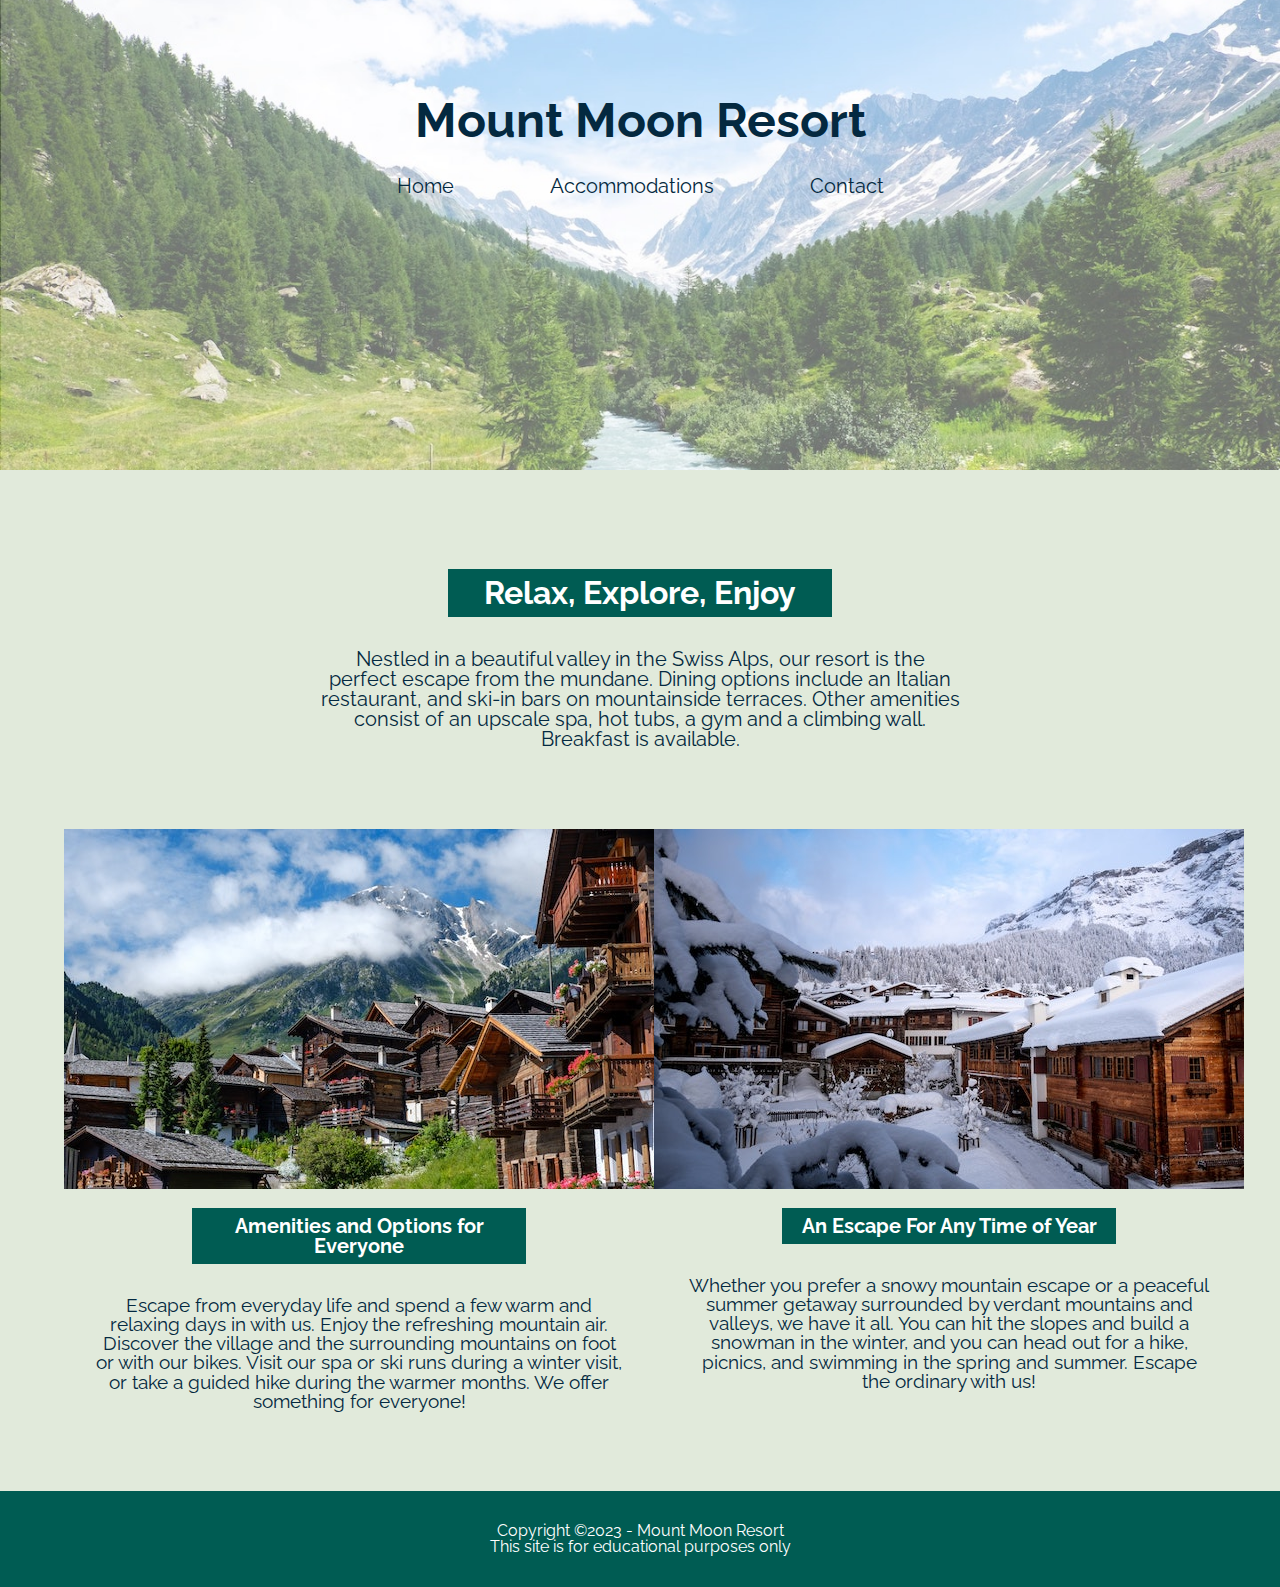
<file: index.html>
<!DOCTYPE html>
<html lang="en">
<head>
    <meta charset="UTF-8">
    <meta http-equiv="X-UA-Compatible" content="IE=edge">
    <meta name="viewport" content="width=device-width, initial-scale=1.0">
    <meta name="author" content="Jonathan Alicea">
    <title>Mount Moon Resort | Home</title>

    <link rel="shortcut icon" href="images/favicon.ico" type="image/x-icon">
    <link rel="icon" href="images/favicon.ico" type="image/x-icon">

    <link rel="stylesheet" href="styles.css">
    
    <link rel="preconnect" href="https://fonts.googleapis.com">
    <link rel="preconnect" href="https://fonts.gstatic.com" crossorigin>
    <link href="https://fonts.googleapis.com/css2?family=Raleway:ital,wght@1,800&display=swap" rel="stylesheet">
</head>
<body>
    <header>
        <a href="index.html"><h1>Mount Moon Resort</h1></a>
        <nav>
            <ul>
                <li><a href="#">Home</a></li>
                <li><a href="#">Accommodations</a></li>

                <li><a href="contact.html">Contact</a></li>
            </ul>
        </nav>
        <img src="images/swiss-valley.jpg" alt="Picture of a forest in the mountainous swiss valley during the day.">
    </header>
    <main>
        <section id="intro">
            <h2>Relax, Explore, Enjoy</h2>
            <p>Nestled in a beautiful valley in the Swiss Alps, our resort is the perfect escape from the mundane. Dining options include an Italian restaurant, and ski-in bars on mountainside terraces. Other amenities consist of an upscale spa, hot tubs, a gym and a climbing wall. Breakfast is available.</p>
        </section>

        <div id="content">
            <section>
                <img src="images/swiss-chalet.jpg" alt="A picture of the Mount Moon Resort Village under the gaze of a large mountain.">
                <h3>Amenities and Options for Everyone</h3>
                <p>Escape from everyday life and spend a few warm and relaxing days in with us. Enjoy the refreshing mountain air. Discover the village and the surrounding mountains on foot or with our bikes. Visit our spa or ski runs during a winter visit, or take a guided hike during the warmer months. We offer something for everyone!</p>
            </section>
            
            <section>
                <img src="images/snowy-chalet.jpg" alt="A Picture of the Mount Moon Resort Village blanketed in fresh snow.">
                <h3>An Escape For Any Time of Year</h3>
                <p>Whether you prefer a snowy mountain escape or a peaceful summer getaway surrounded by verdant mountains and valleys, we have it all. You can hit the slopes and build a snowman in the winter, and you can head out for a hike, picnics, and swimming in the spring and summer. Escape the ordinary with us!</p>
            </section>
        </div>
    </main>
    <footer>
        <p>Copyright &copy;2023 - Mount Moon Resort</p>
        <p>This site is for educational purposes only</p>
    </footer>   
</body>
</html>
</file>
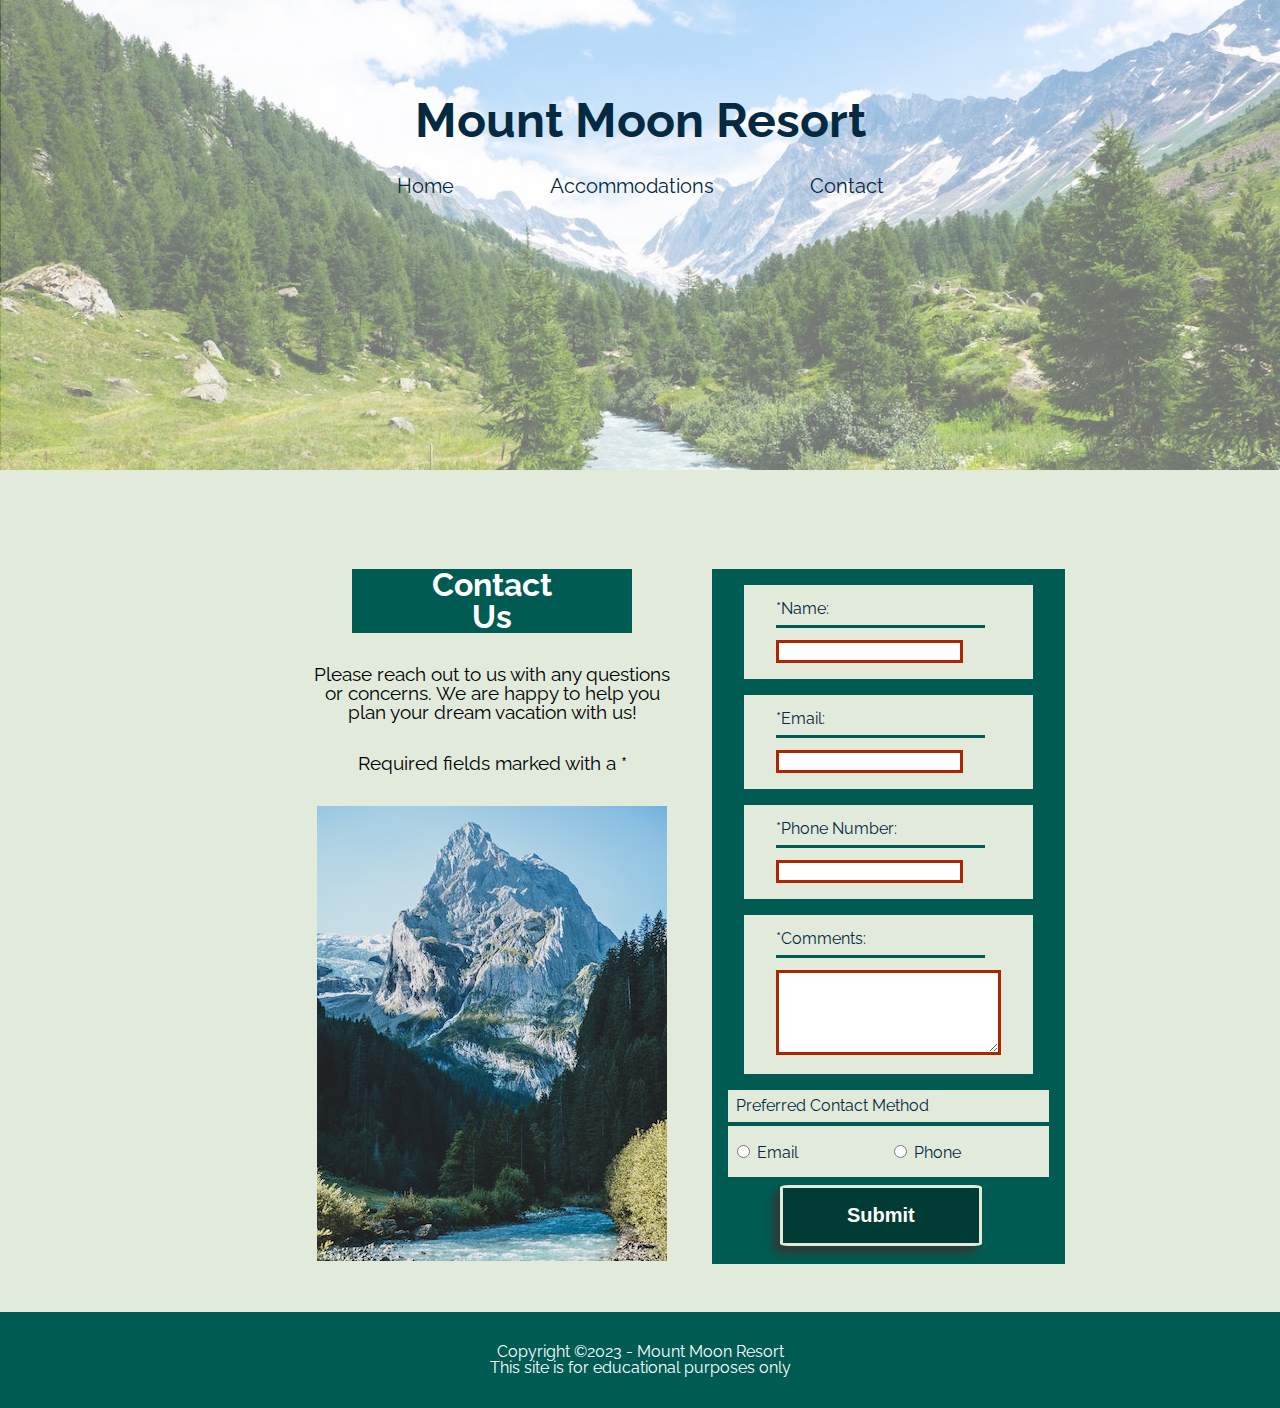
<file: contact.html>
<!DOCTYPE html>
<html lang="en">
<head>
    <meta charset="UTF-8">
    <meta http-equiv="X-UA-Compatible" content="IE=edge">
    <meta name="viewport" content="width=device-width, initial-scale=1.0">
    <meta name="author" content="Jonathan Alicea">
    <title>Mount Moon Resort | Contact</title>

    <link rel="shortcut icon" href="images/favicon.ico" type="image/x-icon">
    <link rel="icon" href="images/favicon.ico" type="image/x-icon">

    <link rel="stylesheet" href="styles.css">

    <link rel="preconnect" href="https://fonts.googleapis.com">
    <link rel="preconnect" href="https://fonts.gstatic.com" crossorigin>
    <link href="https://fonts.googleapis.com/css2?family=Raleway:ital,wght@1,800&display=swap" rel="stylesheet">
</head>
<body>
    <header>
        <a href="index.html"><h1>Mount Moon Resort</h1></a>
        <nav>
            <ul>
                <li><a href="index.html">Home</a></li>
                <li><a href="#">Accommodations</a></li>
                <li><a href="#">Contact</a></li>
            </ul>
        </nav>
        <img src="images/swiss-valley.jpg" alt="Picture of a forest in the mountainous swiss valley during the day.">
    </header>
    <main>
        <div id="contact">
            <section id="message">
                <h2>Contact Us</h2>
                <p>Please reach out to us with any questions or concerns. We are happy to help you plan your dream vacation with us!</p>
                <p>Required fields marked with a *</p>
                <img src="images/swiss-peak.jpg" alt="A picture of one of the many great mountains that surrounds our resort surrounded by a thick forest.">
            </section>
            <form method="post" action= "https://wp.zybooks.com/form-viewer.php">
                <p>
                    <label for="name">*Name:</label>
                    <input type="text" id="name" name="name" required>
                </p>

                <p>
                    <label for="email">*Email:</label>
                    <input type="email" id="email" name="email" required>
                </p>

                <p>
                    <label for="phone">*Phone Number:</label>
                    <input type="tel" id="phone" name="phone" required>
                </p>

                <p>
                    <label for="comments">*Comments:</label>
                    <textarea name="textarea" id="comments" cols="25" rows="5" required></textarea>
                </p>

                <h3>Preferred Contact Method</h3>
                <div id="preferred">
                    <div>
                        <input type="radio" name="preferred" value="e-mail" id="mail">
                        <label for="mail">Email</label>
                    </div>
                    <div>
                        <input type="radio" name="preferred" value="phone_num" id="num">
                        <label for="num">Phone</label>
                    </div>
                </div>

                <input type="submit" id="submit">
            </form>
        </div>
    </main>
    <footer>
        <p>Copyright &copy;2023 - Mount Moon Resort</p>
        <p>This site is for educational purposes only</p>
    </footer>   
</body>
</html>
</file>
<file: styles.css>
/* OBFUSCATED BY CSSOBFUSCATOR.COM at 2023/04/24 05:51:27 */
html,body{margin-left:0;}body,html{margin-bottom:0;}html,body{margin-right:0;}body,html{margin-top:0;}html,body{padding-left:0;}body,html{padding-bottom:0;}input[type="submit"],#intro p{font-size:1.25rem;}div,body,span,html{padding-right:0;}div,html,span,body{padding-top:0;}html{border-left-width:0;}html{border-bottom-width:0;}html{border-right-width:0;}html{border-top-width:0;}html{border-left-style:none;}html{border-bottom-style:none;}html{border-right-style:none;}html{border-top-style:none;}html{border-left-color:currentColor;}html{border-bottom-color:currentColor;}html{border-right-color:currentColor;}html{border-top-color:currentColor;}html{border-image:none;}html{font-size:100%;}html{font:inherit;}body,html{vertical-align:baseline;}body{border-left-width:0;}body{border-bottom-width:0;}body{border-right-width:0;}body{border-top-width:0;}body{border-left-style:none;}body{border-bottom-style:none;}body{border-right-style:none;}body{border-top-style:none;}body{border-left-color:currentColor;}body{border-bottom-color:currentColor;}body{border-right-color:currentColor;}body{border-top-color:currentColor;}body{border-image:none;}body{font-size:100%;}body{font:inherit;}div,span{margin-left:0;}div,span{margin-bottom:0;}div,span{margin-right:0;}span,div{margin-top:0;}span,div{padding-left:0;}div,span{padding-bottom:0;}div{border-left-width:0;}input[type="submit"]{font-weight:bold;}div{border-bottom-width:0;}div{border-right-width:0;}blockquote:before{content:"";}div{border-top-width:0;}div{border-left-style:none;}div{border-bottom-style:none;}div{border-right-style:none;}div{border-top-style:none;}div{border-left-color:currentColor;}div{border-bottom-color:currentColor;}div{border-right-color:currentColor;}div{border-top-color:currentColor;}div{border-image:none;}div{font-size:100%;}div{font:inherit;}span,div{vertical-align:baseline;}blockquote:before{content:none;}span{border-left-width:0;}blockquote:after{content:"";}span{border-bottom-width:0;}span{border-right-width:0;}span{border-top-width:0;}span{border-left-style:none;}span{border-bottom-style:none;}blockquote:after{content:none;}#intro{padding-bottom:3rem;}span{border-right-style:none;}span{border-top-style:none;}span{border-left-color:currentColor;}span{border-bottom-color:currentColor;}span{border-right-color:currentColor;}#content{color:var(--dk-blue);}span{border-top-color:currentColor;}span{border-image:none;}span{font-size:100%;}span{font:inherit;}applet,object{margin-left:0;}applet,object{margin-bottom:0;}object,applet{margin-right:0;}applet,object{margin-top:0;}q:before{content:"";}object,applet{padding-left:0;}applet,object{padding-bottom:0;}object,applet{padding-right:0;}applet,object{padding-top:0;}applet{border-left-width:0;}applet{border-bottom-width:0;}applet{border-right-width:0;}applet{border-top-width:0;}applet{border-left-style:none;}applet{border-bottom-style:none;}applet{border-right-style:none;}applet{border-top-style:none;}applet{border-left-color:currentColor;}applet{border-bottom-color:currentColor;}applet{border-right-color:currentColor;}applet{border-top-color:currentColor;}q:before{content:none;}applet{border-image:none;}applet{font-size:100%;}applet{font:inherit;}object,applet{vertical-align:baseline;}#intro p{margin-left:20rem;}object{border-left-width:0;}object{border-bottom-width:0;}object{border-right-width:0;}object{border-top-width:0;}object{border-left-style:none;}object{border-bottom-style:none;}object{border-right-style:none;}object{border-top-style:none;}object{border-left-color:currentColor;}object{border-bottom-color:currentColor;}object{border-right-color:currentColor;}object{border-top-color:currentColor;}object{border-image:none;}object{font-size:100%;}#content{display:grid;}object{font:inherit;}h1,iframe{margin-left:0;}h1,iframe{margin-bottom:0;}iframe,h1{margin-right:0;}iframe,h1{margin-top:0;}input[type="submit"],header img{position:relative;}iframe,h1{padding-left:0;}#intro p{margin-bottom:2rem;}h1,iframe{padding-bottom:0;}q:after{content:"";}iframe,h1{padding-right:0;}iframe,h1{padding-top:0;}iframe{border-left-width:0;}iframe{border-bottom-width:0;}iframe{border-right-width:0;}input[type="submit"]{left:3.25rem;}iframe{border-top-width:0;}iframe{border-left-style:none;}iframe{border-bottom-style:none;}iframe{border-right-style:none;}iframe{border-top-style:none;}iframe{border-left-color:currentColor;}iframe{border-bottom-color:currentColor;}iframe{border-right-color:currentColor;}iframe{border-top-color:currentColor;}iframe{border-image:none;}iframe{font-size:100%;}iframe{font:inherit;}h1,iframe{vertical-align:baseline;}q:after{content:none;}h1{border-left-width:0;}h1{border-bottom-width:0;}h1{border-right-width:0;}h1{border-top-width:0;}input[type="submit"]{background-color:var(--dk-green);}h1{border-left-style:none;}#content{grid-template-columns:1fr 1fr;}h1{border-bottom-style:none;}h1{border-right-style:none;}h1{border-top-style:none;}h1{border-left-color:currentColor;}h1{border-bottom-color:currentColor;}h1{border-right-color:currentColor;}h1{border-top-color:currentColor;}h1{border-image:none;}h1{font-size:100%;}h1{font:inherit;}h2,h3{margin-left:0;}h4,#content,h3,h2{margin-bottom:0;}h3,h2{margin-right:0;}h3,h2{margin-top:0;}header img{top:-6rem;}h2,h3{padding-left:0;}h2,h3{padding-bottom:0;}h2,h3{padding-right:0;}h3,h2{padding-top:0;}h2{border-left-width:0;}h2{border-bottom-width:0;}h2{border-right-width:0;}h2{border-top-width:0;}h2{border-left-style:none;}h2{border-bottom-style:none;}h2{border-right-style:none;}h2{border-top-style:none;}h2{border-left-color:currentColor;}h2{border-bottom-color:currentColor;}h2{border-right-color:currentColor;}h2{border-top-color:currentColor;}#content{margin-left:4rem;}h2{border-image:none;}h2{font-size:100%;}h2{font:inherit;}h2,h3{vertical-align:baseline;}h3{border-left-width:0;}h3{border-bottom-width:0;}h3{border-right-width:0;}h3{border-top-width:0;}h3{border-left-style:none;}h3{border-bottom-style:none;}h3{border-right-style:none;}h3{border-top-style:none;}h3{border-left-color:currentColor;}header img{z-index:0;}h3{border-bottom-color:currentColor;}h3{border-right-color:currentColor;}:root{--dk-blue:#042940;}h3{border-top-color:currentColor;}input[type="submit"]{color:#fff;}input[type="submit"]{border-radius:4%;}#intro p{margin-right:20rem;}h3{border-image:none;}input[type="submit"]{border-left-width:.1875pc;}h3{font-size:100%;}h3{font:inherit;}h4,h5{margin-left:0;}h4,h5{margin-right:0;}h4,h5{margin-top:0;}h5,h4{padding-left:0;}h5,h4{padding-bottom:0;}h4,h5{padding-right:0;}h5,h4{padding-top:0;}h4{border-left-width:0;}h4{border-bottom-width:0;}h4{border-right-width:0;}h4{border-top-width:0;}h4{border-left-style:none;}h4{border-bottom-style:none;}h4{border-right-style:none;}h4{border-top-style:none;}h4{border-left-color:currentColor;}h4{border-bottom-color:currentColor;}h4{border-right-color:currentColor;}h4{border-top-color:currentColor;}h4{border-image:none;}h4{font-size:100%;}h4{font:inherit;}h4,h5{vertical-align:baseline;}h5,h6{margin-bottom:0;}input[type="submit"]{border-bottom-width:.1875pc;}h5{border-left-width:0;}h5{border-bottom-width:0;}h5{border-right-width:0;}h5{border-top-width:0;}h5{border-left-style:none;}input[type="submit"]{border-right-width:.1875pc;}h5{border-bottom-style:none;}h5{border-right-style:none;}h5{border-top-style:none;}h5{border-left-color:currentColor;}h5{border-bottom-color:currentColor;}h5{border-right-color:currentColor;}h5{border-top-color:currentColor;}h5{border-image:none;}h5{font-size:100%;}h5{font:inherit;}h6,p{margin-left:0;}p,h6{margin-right:0;}input[type="submit"]{border-top-width:.1875pc;}h6,p,#intro p,#content{margin-top:0;}h6,p{padding-left:0;}p,h6{padding-bottom:0;}p,h6{padding-right:0;}h6,p{padding-top:0;}h6{border-left-width:0;}h6{border-bottom-width:0;}h6{border-right-width:0;}h6{border-top-width:0;}h6{border-left-style:none;}h6{border-bottom-style:none;}h6{border-right-style:none;}h6{border-top-style:none;}#content{margin-right:4rem;}h6{border-left-color:currentColor;}h6{border-bottom-color:currentColor;}h6{border-right-color:currentColor;}h6{border-top-color:currentColor;}h6{border-image:none;}h6{font-size:100%;}h6{font:inherit;}p,h6{vertical-align:baseline;}blockquote,p{margin-bottom:0;}:root{--lt-blue:#185e89;}p{border-left-width:0;}p{border-bottom-width:0;}p{border-right-width:0;}p{border-top-width:0;}input[type="submit"]{border-left-style:solid;}p{border-left-style:none;}p{border-bottom-style:none;}p{border-right-style:none;}p{border-top-style:none;}p{border-left-color:currentColor;}p{border-bottom-color:currentColor;}p{border-right-color:currentColor;}p{border-top-color:currentColor;}p{border-image:none;}p{font-size:100%;}p{font:inherit;}pre,blockquote{margin-left:0;}pre,blockquote{margin-right:0;}pre,blockquote{margin-top:0;}blockquote,pre{padding-left:0;}blockquote,pre{padding-bottom:0;}blockquote,pre{padding-right:0;}blockquote,pre{padding-top:0;}blockquote{border-left-width:0;}header img{width:100%;}blockquote{border-bottom-width:0;}blockquote{border-right-width:0;}blockquote{border-top-width:0;}blockquote{border-left-style:none;}blockquote{border-bottom-style:none;}blockquote{border-right-style:none;}blockquote{border-top-style:none;}blockquote{border-left-color:currentColor;}blockquote{border-bottom-color:currentColor;}blockquote{border-right-color:currentColor;}blockquote{border-top-color:currentColor;}blockquote{border-image:none;}blockquote{font-size:100%;}blockquote{font:inherit;}blockquote,pre{vertical-align:baseline;}a,pre{margin-bottom:0;}pre{border-left-width:0;}pre{border-bottom-width:0;}pre{border-right-width:0;}pre{border-top-width:0;}pre{border-left-style:none;}pre{border-bottom-style:none;}pre{border-right-style:none;}header img{height:auto;}pre{border-top-style:none;}pre{border-left-color:currentColor;}pre{border-bottom-color:currentColor;}pre{border-right-color:currentColor;}pre{border-top-color:currentColor;}pre{border-image:none;}pre{font-size:100%;}pre{font:inherit;}a,abbr{margin-left:0;}a,abbr{margin-right:0;}:root{--dk-green:#013b35;}abbr,a{margin-top:0;}abbr,a{padding-left:0;}abbr,a{padding-bottom:0;}a,abbr{padding-right:0;}a,abbr{padding-top:0;}a{border-left-width:0;}a{border-bottom-width:0;}#contact{display:grid;}a{border-right-width:0;}a{border-top-width:0;}a{border-left-style:none;}a{border-bottom-style:none;}a{border-right-style:none;}a{border-top-style:none;}a{border-left-color:currentColor;}a{border-bottom-color:currentColor;}a{border-right-color:currentColor;}a{border-top-color:currentColor;}a{border-image:none;}a{font-size:100%;}a{font:inherit;}abbr,a{vertical-align:baseline;}abbr,acronym{margin-bottom:0;}input[type="submit"]{border-bottom-style:solid;}#contact{grid-template-columns:1fr 1fr;}abbr{border-left-width:0;}abbr{border-bottom-width:0;}abbr{border-right-width:0;}:root{--turquoise:#005c53;}abbr{border-top-width:0;}abbr{border-left-style:none;}abbr{border-bottom-style:none;}abbr{border-right-style:none;}abbr{border-top-style:none;}abbr{border-left-color:currentColor;}abbr{border-bottom-color:currentColor;}abbr{border-right-color:currentColor;}abbr{border-top-color:currentColor;}abbr{border-image:none;}abbr{font-size:100%;}abbr{font:inherit;}acronym,address{margin-left:0;}acronym,address{margin-right:0;}address,acronym{margin-top:0;}acronym,address{padding-left:0;}acronym,address{padding-bottom:0;}header a{text-decoration:none;}acronym,address{padding-right:0;}acronym,address{padding-top:0;}acronym{border-left-width:0;}acronym{border-bottom-width:0;}acronym{border-right-width:0;}acronym{border-top-width:0;}input[type="submit"]{border-right-style:solid;}acronym{border-left-style:none;}acronym{border-bottom-style:none;}#intro p{color:var(--dk-blue);}#message p{margin-left:25rem;}acronym{border-right-style:none;}input[type="submit"]{border-top-style:solid;}acronym{border-top-style:none;}acronym{border-left-color:currentColor;}acronym{border-bottom-color:currentColor;}acronym{border-right-color:currentColor;}nav ul{display:flex;}acronym{border-top-color:currentColor;}acronym{border-image:none;}acronym{font-size:100%;}acronym{font:inherit;}address,acronym{vertical-align:baseline;}address,big{margin-bottom:0;}address{border-left-width:0;}address{border-bottom-width:0;}address{border-right-width:0;}address{border-top-width:0;}nav ul{justify-content:center;}address{border-left-style:none;}address{border-bottom-style:none;}address{border-right-style:none;}address{border-top-style:none;}address{border-left-color:currentColor;}address{border-bottom-color:currentColor;}address{border-right-color:currentColor;}address{border-top-color:currentColor;}address{border-image:none;}address{font-size:100%;}address{font:inherit;}big,cite{margin-left:0;}nav ul{font-size:1.25rem;}cite,big{margin-right:0;}big,cite{margin-top:0;}cite,big{padding-left:0;}input[type="submit"]{border-left-color:var(--lt-green);}cite,big{padding-bottom:0;}cite,big{padding-right:0;}big,cite{padding-top:0;}big{border-left-width:0;}big{border-bottom-width:0;}big{border-right-width:0;}big{border-top-width:0;}big{border-left-style:none;}big{border-bottom-style:none;}big{border-right-style:none;}big{border-top-style:none;}big{border-left-color:currentColor;}input[type="submit"]{border-bottom-color:var(--lt-green);}big{border-bottom-color:currentColor;}big{border-right-color:currentColor;}big{border-top-color:currentColor;}big{border-image:none;}big{font-size:100%;}big{font:inherit;}cite,big{vertical-align:baseline;}cite,code{margin-bottom:0;}nav ul{gap:6rem;}cite{border-left-width:0;}cite{border-bottom-width:0;}cite{border-right-width:0;}cite{border-top-width:0;}cite{border-left-style:none;}cite{border-bottom-style:none;}cite{border-right-style:none;}cite{border-top-style:none;}cite{border-left-color:currentColor;}cite{border-bottom-color:currentColor;}cite{border-right-color:currentColor;}cite{border-top-color:currentColor;}cite{border-image:none;}cite{font-size:100%;}cite{font:inherit;}del,code{margin-left:0;}code,del{margin-right:0;}del,code{margin-top:0;}code,del{padding-left:0;}code,del{padding-bottom:0;}code,del{padding-right:0;}code,del{padding-top:0;}input[type="submit"]{border-right-color:var(--lt-green);}code{border-left-width:0;}code{border-bottom-width:0;}code{border-right-width:0;}code{border-top-width:0;}code{border-left-style:none;}code{border-bottom-style:none;}code{border-right-style:none;}code{border-top-style:none;}code{border-left-color:currentColor;}code{border-bottom-color:currentColor;}code{border-right-color:currentColor;}code{border-top-color:currentColor;}code{border-image:none;}code{font-size:100%;}code{font:inherit;}code,del{vertical-align:baseline;}dfn,del{margin-bottom:0;}input[type="submit"]{border-top-color:var(--lt-green);}input[type="submit"]{border-image:none;}del{border-left-width:0;}del{border-bottom-width:0;}del{border-right-width:0;}del{border-top-width:0;}del{border-left-style:none;}del{border-bottom-style:none;}input[type="submit"]{padding-left:4rem;}del{border-right-style:none;}del{border-top-style:none;}del{border-left-color:currentColor;}del{border-bottom-color:currentColor;}del{border-right-color:currentColor;}del{border-top-color:currentColor;}del{border-image:none;}del{font-size:100%;}del{font:inherit;}em,dfn{margin-left:0;}dfn,em{margin-right:0;}em,dfn{margin-top:0;}dfn,em{padding-left:0;}dfn,em{padding-bottom:0;}dfn,em{padding-right:0;}em,dfn{padding-top:0;}input[type="submit"]{padding-bottom:1rem;}dfn{border-left-width:0;}dfn{border-bottom-width:0;}dfn{border-right-width:0;}dfn{border-top-width:0;}nav a{text-decoration:none;}dfn{border-left-style:none;}dfn{border-bottom-style:none;}dfn{border-right-style:none;}dfn{border-top-style:none;}dfn{border-left-color:currentColor;}dfn{border-bottom-color:currentColor;}dfn{border-right-color:currentColor;}#contact{margin-bottom:3rem;}dfn{border-top-color:currentColor;}dfn{border-image:none;}dfn{font-size:100%;}dfn{font:inherit;}em,dfn{vertical-align:baseline;}img,em{margin-bottom:0;}em{border-left-width:0;}em{border-bottom-width:0;}em{border-right-width:0;}em{border-top-width:0;}em{border-left-style:none;}em{border-bottom-style:none;}em{border-right-style:none;}em{border-top-style:none;}em{border-left-color:currentColor;}em{border-bottom-color:currentColor;}em{border-right-color:currentColor;}em{border-top-color:currentColor;}em{border-image:none;}em{font-size:100%;}em{font:inherit;}img,ins{margin-left:0;}:root{--lt-green:#e1eadb;}img,ins{margin-right:0;}img,ins{margin-top:0;}ins,img{padding-left:0;}img,ins{padding-bottom:0;}img,ins{padding-right:0;}ins,img{padding-top:0;}img{border-left-width:0;}img{border-bottom-width:0;}img{border-right-width:0;}img{border-top-width:0;}input[type="submit"]{padding-right:4rem;}img{border-left-style:none;}img{border-bottom-style:none;}img{border-right-style:none;}img{border-top-style:none;}img{border-left-color:currentColor;}img{border-bottom-color:currentColor;}img{border-right-color:currentColor;}img{border-top-color:currentColor;}img{border-image:none;}img{font-size:100%;}img{font:inherit;}img,ins{vertical-align:baseline;}#contact{font-size:1rem;}nav a{color:var(--dk-blue);}kbd,ins{margin-bottom:0;}ins{border-left-width:0;}ins{border-bottom-width:0;}ins{border-right-width:0;}ins{border-top-width:0;}ins{border-left-style:none;}ins{border-bottom-style:none;}ins{border-right-style:none;}ins{border-top-style:none;}input[type="submit"]{padding-top:1rem;}ins{border-left-color:currentColor;}ins{border-bottom-color:currentColor;}ins{border-right-color:currentColor;}ins{border-top-color:currentColor;}ins{border-image:none;}ins{font-size:100%;}ins{font:inherit;}q,kbd{margin-left:0;}input[type="submit"]{box-shadow:-.375pc .375pc .104166667in var(--dk-gray);}q,kbd{margin-right:0;}q,kbd{margin-top:0;}q,kbd{padding-left:0;}kbd,q{padding-bottom:0;}q,kbd{padding-right:0;}kbd,q{padding-top:0;}kbd{border-left-width:0;}kbd{border-bottom-width:0;}kbd{border-right-width:0;}kbd{border-top-width:0;}kbd{border-left-style:none;}kbd{border-bottom-style:none;}kbd{border-right-style:none;}kbd{border-top-style:none;}kbd{border-left-color:currentColor;}kbd{border-bottom-color:currentColor;}kbd{border-right-color:currentColor;}kbd{border-top-color:currentColor;}kbd{border-image:none;}kbd{font-size:100%;}kbd{font:inherit;}q,kbd{vertical-align:baseline;}section p{font-size:1.2rem;}q,s{margin-bottom:0;}q{border-left-width:0;}q{border-bottom-width:0;}q{border-right-width:0;}input:focus{outline:.03125in solid var(--turquoise);}q{border-top-width:0;}q{border-left-style:none;}q{border-bottom-style:none;}input:focus{border-left-width:medium;}q{border-right-style:none;}q{border-top-style:none;}q{border-left-color:currentColor;}q{border-bottom-color:currentColor;}q{border-right-color:currentColor;}q{border-top-color:currentColor;}q{border-image:none;}q{font-size:100%;}q{font:inherit;}s,samp{margin-left:0;}s,samp{margin-right:0;}s,samp{margin-top:0;}s,samp{padding-left:0;}samp,s{padding-bottom:0;}s,samp{padding-right:0;}s,samp{padding-top:0;}:root{--dk-gray:#363432;}s{border-left-width:0;}s{border-bottom-width:0;}s{border-right-width:0;}s{border-top-width:0;}s{border-left-style:none;}s{border-bottom-style:none;}s{border-right-style:none;}section p{margin-left:2rem;}s{border-top-style:none;}s{border-left-color:currentColor;}s{border-bottom-color:currentColor;}s{border-right-color:currentColor;}s{border-top-color:currentColor;}s{border-image:none;}s{font-size:100%;}s{font:inherit;}samp,s{vertical-align:baseline;}small,samp{margin-bottom:0;}samp{border-left-width:0;}samp{border-bottom-width:0;}samp{border-right-width:0;}samp{border-top-width:0;}samp{border-left-style:none;}#contact{position:relative;}samp{border-bottom-style:none;}samp{border-right-style:none;}samp{border-top-style:none;}samp{border-left-color:currentColor;}samp{border-bottom-color:currentColor;}samp{border-right-color:currentColor;}samp{border-top-color:currentColor;}samp{border-image:none;}samp{font-size:100%;}samp{font:inherit;}small,strike{margin-left:0;}strike,small{margin-right:0;}strike,small{margin-top:0;}strike,small{padding-left:0;}small,strike{padding-bottom:0;}strike,small{padding-right:0;}small,strike{padding-top:0;}small{border-left-width:0;}small{border-bottom-width:0;}small{border-right-width:0;}#message p{margin-bottom:2rem;}small{border-top-width:0;}small{border-left-style:none;}small{border-bottom-style:none;}small{border-right-style:none;}small{border-top-style:none;}small{border-left-color:currentColor;}small{border-bottom-color:currentColor;}small{border-right-color:currentColor;}small{border-top-color:currentColor;}small{border-image:none;}small{font-size:100%;}small{font:inherit;}strike,small{vertical-align:baseline;}strike,strong{margin-bottom:0;}section p{margin-bottom:5rem;}strike{border-left-width:0;}strike{border-bottom-width:0;}strike{border-right-width:0;}strike{border-top-width:0;}strike{border-left-style:none;}strike{border-bottom-style:none;}strike{border-right-style:none;}section p{margin-right:2rem;}strike{border-top-style:none;}strike{border-left-color:currentColor;}strike{border-bottom-color:currentColor;}strike{border-right-color:currentColor;}strike{border-top-color:currentColor;}strike{border-image:none;}strike{font-size:100%;}strike{font:inherit;}strong,sub{margin-left:0;}strong,sub{margin-right:0;}strong,sub{margin-top:0;}sub,strong{padding-left:0;}strong,sub{padding-bottom:0;}sub,strong{padding-right:0;}sub,strong{padding-top:0;}section p{margin-top:2rem;}strong{border-left-width:0;}strong{border-bottom-width:0;}strong{border-right-width:0;}strong{border-top-width:0;}strong{border-left-style:none;}strong{border-bottom-style:none;}strong{border-right-style:none;}strong{border-top-style:none;}strong{border-left-color:currentColor;}strong{border-bottom-color:currentColor;}strong{border-right-color:currentColor;}strong{border-top-color:currentColor;}strong{border-image:none;}strong{font-size:100%;}strong{font:inherit;}sub,strong{vertical-align:baseline;}sub,sup{margin-bottom:0;}#contact{left:-6rem;}sub{border-left-width:0;}sub{border-bottom-width:0;}sub{border-right-width:0;}sub{border-top-width:0;}sub{border-left-style:none;}input:focus{border-bottom-width:medium;}sub{border-bottom-style:none;}sub{border-right-style:none;}sub{border-top-style:none;}sub{border-left-color:currentColor;}sub{border-bottom-color:currentColor;}sub{border-right-color:currentColor;}sub{border-top-color:currentColor;}sub{border-image:none;}section h3{font-size:1.25rem;}sub{font-size:100%;}sub{font:inherit;}tt,sup{margin-left:0;}sup,tt{margin-right:0;}tt,sup{margin-top:0;}tt,sup{padding-left:0;}section h3{font-weight:bold;}tt,sup{padding-bottom:0;}tt,sup{padding-right:0;}sup,tt{padding-top:0;}sup{border-left-width:0;}sup{border-bottom-width:0;}sup{border-right-width:0;}sup{border-top-width:0;}input:focus{border-right-width:medium;}sup{border-left-style:none;}sup{border-bottom-style:none;}sup{border-right-style:none;}sup{border-top-style:none;}sup{border-left-color:currentColor;}sup{border-bottom-color:currentColor;}sup{border-right-color:currentColor;}sup{border-top-color:currentColor;}sup{border-image:none;}sup{font-size:100%;}sup{font:inherit;}sup,tt{vertical-align:baseline;}var,tt{margin-bottom:0;}tt{border-left-width:0;}tt{border-bottom-width:0;}tt{border-right-width:0;}tt{border-top-width:0;}tt{border-left-style:none;}tt{border-bottom-style:none;}tt{border-right-style:none;}tt{border-top-style:none;}tt{border-left-color:currentColor;}tt{border-bottom-color:currentColor;}tt{border-right-color:currentColor;}tt{border-top-color:currentColor;}tt{border-image:none;}tt{font-size:100%;}tt{font:inherit;}b,var{margin-left:0;}section h3{color:#fff;}var,b{margin-right:0;}b,var{margin-top:0;}b,var{padding-left:0;}b,var{padding-bottom:0;}var,b{padding-right:0;}var,b{padding-top:0;}var{border-left-width:0;}var{border-bottom-width:0;}var{border-right-width:0;}var{border-top-width:0;}var{border-left-style:none;}var{border-bottom-style:none;}var{border-right-style:none;}var{border-top-style:none;}var{border-left-color:currentColor;}var{border-bottom-color:currentColor;}var{border-right-color:currentColor;}var{border-top-color:currentColor;}var{border-image:none;}var{font-size:100%;}#message p{margin-right:25rem;}var{font:inherit;}var,u,i,b{vertical-align:baseline;}u,b{margin-bottom:0;}b{border-left-width:0;}b{border-bottom-width:0;}b{border-right-width:0;}b{border-top-width:0;}b{border-left-style:none;}b{border-bottom-style:none;}b{border-right-style:none;}b{border-top-style:none;}b{border-left-color:currentColor;}section h3{background-color:var(--turquoise);}b{border-bottom-color:currentColor;}b{border-right-color:currentColor;}b{border-top-color:currentColor;}b{border-image:none;}b{font-size:100%;}b{font:inherit;}u,i{margin-left:0;}u,i{margin-right:0;}i,u{margin-top:0;}i,u{padding-left:0;}u,i{padding-bottom:0;}i,u{padding-right:0;}i,u{padding-top:0;}u{border-left-width:0;}u{border-bottom-width:0;}u{border-right-width:0;}u{border-top-width:0;}u{border-left-style:none;}u{border-bottom-style:none;}u{border-right-style:none;}u{border-top-style:none;}u{border-left-color:currentColor;}u{border-bottom-color:currentColor;}u{border-right-color:currentColor;}u{border-top-color:currentColor;}u{border-image:none;}u{font-size:100%;}u{font:inherit;}section h3{padding-left:.5rem;}i,center{margin-bottom:0;}i{border-left-width:0;}i{border-bottom-width:0;}section h3{padding-bottom:.5rem;}i{border-right-width:0;}i{border-top-width:0;}input:focus,i{border-left-style:none;}input:focus,i{border-bottom-style:none;}i,input:focus{border-right-style:none;}i{border-top-style:none;}i{border-left-color:currentColor;}i{border-bottom-color:currentColor;}i{border-right-color:currentColor;}i{border-top-color:currentColor;}i{border-image:none;}i{font-size:100%;}i{font:inherit;}center,dl{margin-left:0;}dl,center{margin-right:0;}center,dl{margin-top:0;}dl,center{padding-left:0;}dl,center{padding-bottom:0;}center,dl{padding-right:0;}center,dl{padding-top:0;}center{border-left-width:0;}center{border-bottom-width:0;}center{border-right-width:0;}input:focus{border-top-width:medium;}center{border-top-width:0;}center{border-left-style:none;}center{border-bottom-style:none;}center{border-right-style:none;}input:focus,center{border-top-style:none;}section h3{padding-right:.5rem;}center{border-left-color:currentColor;}center{border-bottom-color:currentColor;}center{border-right-color:currentColor;}center{border-top-color:currentColor;}center{border-image:none;}section h3{padding-top:.5rem;}center{font-size:100%;}center{font:inherit;}center,dl{vertical-align:baseline;}dt,dl{margin-bottom:0;}dl{border-left-width:0;}dl{border-bottom-width:0;}dl{border-right-width:0;}dl{border-top-width:0;}dl{border-left-style:none;}dl{border-bottom-style:none;}dl{border-right-style:none;}dl{border-top-style:none;}dl,input:focus{border-left-color:currentColor;}dl{border-bottom-color:currentColor;}dl{border-right-color:currentColor;}section h3{margin-left:8rem;}dl{border-top-color:currentColor;}dl{border-image:none;}dl{font-size:100%;}dl{font:inherit;}dd,dt{margin-left:0;}section h3{margin-bottom:1rem;}dd,dt{margin-right:0;}dt,dd{margin-top:0;}dd,dt{padding-left:0;}dd,dt{padding-bottom:0;}dd,dt{padding-right:0;}dt,dd{padding-top:0;}dt{border-left-width:0;}dt{border-bottom-width:0;}dt{border-right-width:0;}dt{border-top-width:0;}dt{border-left-style:none;}dt{border-bottom-style:none;}dt{border-right-style:none;}dt{border-top-style:none;}dt{border-left-color:currentColor;}input:focus,dt{border-bottom-color:currentColor;}input:focus,dt{border-right-color:currentColor;}dt{border-top-color:currentColor;}dt{border-image:none;}dt{font-size:100%;}dt{font:inherit;}dt,dd{vertical-align:baseline;}dd,ol{margin-bottom:0;}#preferred{background:var(--lt-green);}dd{border-left-width:0;}:root{--font:"Lato","Raleway",sans-serif;}dd{border-bottom-width:0;}dd{border-right-width:0;}dd{border-top-width:0;}dd{border-left-style:none;}dd{border-bottom-style:none;}dd{border-right-style:none;}dd{border-top-style:none;}dd{border-left-color:currentColor;}dd{border-bottom-color:currentColor;}dd{border-right-color:currentColor;}dd,input:focus{border-top-color:currentColor;}input:focus,dd{border-image:none;}dd{font-size:100%;}dd{font:inherit;}ul,ol{margin-left:0;}ol,ul{margin-right:0;}ol,ul{margin-top:0;}ul,ol{padding-left:0;}ul,ol{padding-bottom:0;}ol,ul{padding-right:0;}ol,ul{padding-top:0;}ol{border-left-width:0;}ol{border-bottom-width:0;}ol{border-right-width:0;}ol{border-top-width:0;}ol{border-left-style:none;}ol{border-bottom-style:none;}ol{border-right-style:none;}ol{border-top-style:none;}ol{border-left-color:currentColor;}ol{border-bottom-color:currentColor;}#preferred{display:grid;}#preferred{grid-template-columns:1fr 1fr;}ol{border-right-color:currentColor;}ol{border-top-color:currentColor;}ol{border-image:none;}ol{font-size:100%;}#preferred{padding-left:.25rem;}ol{font:inherit;}ul,ol{vertical-align:baseline;}li,ul{margin-bottom:0;}ul{border-left-width:0;}ul{border-bottom-width:0;}ul{border-right-width:0;}ul{border-top-width:0;}ul{border-left-style:none;}ul{border-bottom-style:none;}ul{border-right-style:none;}ul{border-top-style:none;}ul{border-left-color:currentColor;}ul{border-bottom-color:currentColor;}ul{border-right-color:currentColor;}ul{border-top-color:currentColor;}ul{border-image:none;}ul{font-size:100%;}ul{font:inherit;}fieldset,li{margin-left:0;}fieldset,li{margin-right:0;}form,fieldset,li,#message p{margin-top:0;}fieldset,li{padding-left:0;}fieldset,li{padding-bottom:0;}fieldset,li{padding-right:0;}li,fieldset{padding-top:0;}li{border-left-width:0;}li{border-bottom-width:0;}li{border-right-width:0;}li{border-top-width:0;}li{border-left-style:none;}input[type="submit"]:hover{background-color:#002421;}li{border-bottom-style:none;}li{border-right-style:none;}li{border-top-style:none;}li{border-left-color:currentColor;}li{border-bottom-color:currentColor;}li{border-right-color:currentColor;}li{border-top-color:currentColor;}li{border-image:none;}li{font-size:100%;}li{font:inherit;}li,fieldset{vertical-align:baseline;}fieldset,form{margin-bottom:0;}fieldset{border-left-width:0;}fieldset{border-bottom-width:0;}fieldset{border-right-width:0;}fieldset{border-top-width:0;}fieldset{border-left-style:none;}fieldset{border-bottom-style:none;}fieldset{border-right-style:none;}fieldset{border-top-style:none;}fieldset{border-left-color:currentColor;}fieldset{border-bottom-color:currentColor;}section h3{margin-right:8rem;}fieldset{border-right-color:currentColor;}fieldset{border-top-color:currentColor;}fieldset{border-image:none;}#message h2{padding-left:5rem;}fieldset{font-size:100%;}fieldset{font:inherit;}textarea:focus{outline:.03125in solid var(--turquoise);}form,label{margin-left:0;}form,label{margin-right:0;}form,label{padding-left:0;}form,label{padding-bottom:0;}label,form{padding-right:0;}form,label{padding-top:0;}form{border-left-width:0;}form{border-bottom-width:0;}form{border-right-width:0;}form{border-top-width:0;}form{border-left-style:none;}section h3{margin-top:1rem;}form{border-bottom-style:none;}form{border-right-style:none;}form{border-top-style:none;}form{border-left-color:currentColor;}form{border-bottom-color:currentColor;}form{border-right-color:currentColor;}form{border-top-color:currentColor;}form{border-image:none;}form{font-size:100%;}form{font:inherit;}label,form{vertical-align:baseline;}legend,label{margin-bottom:0;}textarea:focus{border-left-width:medium;}label,legend{margin-top:0;}label{border-left-width:0;}label{border-bottom-width:0;}label{border-right-width:0;}label{border-top-width:0;}label{border-left-style:none;}label{border-bottom-style:none;}label{border-right-style:none;}label{border-top-style:none;}label{border-left-color:currentColor;}label{border-bottom-color:currentColor;}label{border-right-color:currentColor;}label{border-top-color:currentColor;}label{border-image:none;}label{font-size:100%;}label{font:inherit;}legend,table{margin-left:0;}table,legend{margin-right:0;}p label{border-bottom-width:.03125in;}table,legend{padding-left:0;}legend,caption,table,#message h2{padding-bottom:0;}table,legend{padding-right:0;}legend,table{padding-top:0;}legend{border-left-width:0;}textarea:focus{border-bottom-width:medium;}legend{border-bottom-width:0;}legend{border-right-width:0;}legend{border-top-width:0;}legend{border-left-style:none;}legend{border-bottom-style:none;}legend{border-right-style:none;}legend{border-top-style:none;}legend{border-left-color:currentColor;}legend{border-bottom-color:currentColor;}legend{border-right-color:currentColor;}legend{border-top-color:currentColor;}legend{border-image:none;}legend{font-size:100%;}legend{font:inherit;}table,legend{vertical-align:baseline;}table,caption{margin-bottom:0;}table,caption{margin-top:0;}#preferred{padding-bottom:1rem;}table{border-left-width:0;}table{border-bottom-width:0;}table{border-right-width:0;}table{border-top-width:0;}table,textarea:focus{border-left-style:none;}table{border-bottom-style:none;}table{border-right-style:none;}table{border-top-style:none;}table{border-left-color:currentColor;}table{border-bottom-color:currentColor;}table{border-right-color:currentColor;}table{border-top-color:currentColor;}table{border-image:none;}table{font-size:100%;}table{font:inherit;}input[type="submit"]:hover{box-shadow:-.03125in .03125in 5px var(--dk-gray);}caption,tbody{margin-left:0;}tbody,caption{margin-right:0;}caption,tbody{padding-left:0;}caption,tbody{padding-right:0;}caption,tbody{padding-top:0;}caption{border-left-width:0;}caption{border-bottom-width:0;}caption{border-right-width:0;}caption{border-top-width:0;}textarea:focus{border-right-width:medium;}caption{border-left-style:none;}caption{border-bottom-style:none;}caption{border-right-style:none;}caption{border-top-style:none;}caption{border-left-color:currentColor;}caption{border-bottom-color:currentColor;}textarea:focus{border-top-width:medium;}caption{border-right-color:currentColor;}caption{border-top-color:currentColor;}caption{border-image:none;}caption{font-size:100%;}caption{font:inherit;}tbody,caption{vertical-align:baseline;}tfoot,tbody{margin-bottom:0;}tfoot,tbody{margin-top:0;}tbody,tfoot{padding-bottom:0;}tbody{border-left-width:0;}tbody{border-bottom-width:0;}tbody{border-right-width:0;}tbody{border-top-width:0;}tbody{border-left-style:none;}tbody,textarea:focus{border-bottom-style:none;}textarea:focus,tbody{border-right-style:none;}textarea:focus,tbody{border-top-style:none;}tbody{border-left-color:currentColor;}tbody{border-bottom-color:currentColor;}tbody{border-right-color:currentColor;}tbody{border-top-color:currentColor;}tbody{border-image:none;}p label{border-bottom-style:solid;}tbody{font-size:100%;}tbody{font:inherit;}tfoot,thead{margin-left:0;}tfoot,thead{margin-right:0;}tfoot,thead{padding-left:0;}tfoot,thead{padding-right:0;}tfoot,thead,#message h2,tr{padding-top:0;}tfoot{border-left-width:0;}tfoot{border-bottom-width:0;}tfoot{border-right-width:0;}tfoot{border-top-width:0;}tfoot{border-left-style:none;}tfoot{border-bottom-style:none;}tfoot{border-right-style:none;}tfoot{border-top-style:none;}textarea:focus,tfoot{border-left-color:currentColor;}tfoot{border-bottom-color:currentColor;}p label{border-bottom-color:var(--turquoise);}tfoot{border-right-color:currentColor;}tfoot{border-top-color:currentColor;}p label,tfoot{border-image:none;}tfoot{font-size:100%;}tfoot{font:inherit;}tfoot,thead{vertical-align:baseline;}thead,tr{margin-bottom:0;}tr,thead{margin-top:0;}tr,thead{padding-bottom:0;}#message h2{padding-right:5rem;}thead{border-left-width:0;}p label{padding-bottom:.5rem;}thead{border-bottom-width:0;}thead{border-right-width:0;}thead{border-top-width:0;}thead{border-left-style:none;}thead{border-bottom-style:none;}thead{border-right-style:none;}thead{border-top-style:none;}thead{border-left-color:currentColor;}thead{border-bottom-color:currentColor;}thead{border-right-color:currentColor;}thead{border-top-color:currentColor;}thead{border-image:none;}thead{font-size:100%;}thead{font:inherit;}th,article,td,tr{margin-left:0;}th,tr,article,td{margin-right:0;}td,article,tr,th{padding-left:0;}th,tr{padding-right:0;}tr{border-left-width:0;}tr{border-bottom-width:0;}tr{border-right-width:0;}tr{border-top-width:0;}tr{border-left-style:none;}tr{border-bottom-style:none;}tr{border-right-style:none;}tr{border-top-style:none;}tr{border-left-color:currentColor;}tr,textarea:focus{border-bottom-color:currentColor;}tr{border-right-color:currentColor;}tr{border-top-color:currentColor;}tr{border-image:none;}tr{font-size:100%;}tr{font:inherit;}th,tr{vertical-align:baseline;}td,th{margin-bottom:0;}p label{display:block;}td,th{margin-top:0;}th,td{padding-bottom:0;}td,th{padding-top:0;}th{border-left-width:0;}th{border-bottom-width:0;}th{border-right-width:0;}th{border-top-width:0;}th{border-left-style:none;}th{border-bottom-style:none;}th{border-right-style:none;}th{border-top-style:none;}th{border-left-color:currentColor;}th{border-bottom-color:currentColor;}textarea:focus,th{border-right-color:currentColor;}textarea:focus,th{border-top-color:currentColor;}th{border-image:none;}th{font-size:100%;}th{font:inherit;}article,td{padding-right:0;}td{border-left-width:0;}td{border-bottom-width:0;}td{border-right-width:0;}td{border-top-width:0;}td{border-left-style:none;}td{border-bottom-style:none;}td{border-right-style:none;}td{border-top-style:none;}td{border-left-color:currentColor;}td{border-bottom-color:currentColor;}td{border-right-color:currentColor;}td{border-top-color:currentColor;}textarea:focus,td{border-image:none;}td{font-size:100%;}td{font:inherit;}td,article{vertical-align:baseline;}article,aside{margin-bottom:0;}article,aside{margin-top:0;}article,aside{padding-bottom:0;}aside,article{padding-top:0;}article{border-left-width:0;}article{border-bottom-width:0;}article{border-right-width:0;}article{border-top-width:0;}article{border-left-style:none;}article{border-bottom-style:none;}article{border-right-style:none;}article{border-top-style:none;}article{border-left-color:currentColor;}article{border-bottom-color:currentColor;}article{border-right-color:currentColor;}article{border-top-color:currentColor;}article{border-image:none;}article{font-size:100%;}article{font:inherit;}details,aside,canvas,p label{margin-left:0;}canvas,aside{margin-right:0;}canvas,aside{padding-left:0;}canvas,aside{padding-right:0;}aside{border-left-width:0;}aside{border-bottom-width:0;}aside{border-right-width:0;}aside{border-top-width:0;}aside{border-left-style:none;}aside{border-bottom-style:none;}aside{border-right-style:none;}aside{border-top-style:none;}#preferred{padding-right:.25rem;}aside{border-left-color:currentColor;}p label{margin-bottom:.75rem;}aside{border-bottom-color:currentColor;}aside{border-right-color:currentColor;}aside{border-top-color:currentColor;}select:focus{outline:.03125in solid var(--turquoise);}aside{border-image:none;}aside{font-size:100%;}aside{font:inherit;}canvas,aside{vertical-align:baseline;}details,canvas{margin-bottom:0;}canvas,details{margin-top:0;}canvas,details{padding-bottom:0;}details,canvas{padding-top:0;}canvas{border-left-width:0;}canvas{border-bottom-width:0;}canvas{border-right-width:0;}canvas{border-top-width:0;}canvas{border-left-style:none;}canvas{border-bottom-style:none;}canvas{border-right-style:none;}canvas{border-top-style:none;}canvas{border-left-color:currentColor;}canvas{border-bottom-color:currentColor;}canvas{border-right-color:currentColor;}canvas{border-top-color:currentColor;}canvas{border-image:none;}canvas{font-size:100%;}canvas{font:inherit;}details,embed{margin-right:0;}select:focus{border-left-width:medium;}embed,details{padding-left:0;}embed,details{padding-right:0;}details{border-left-width:0;}details{border-bottom-width:0;}details{border-right-width:0;}details{border-top-width:0;}details{border-left-style:none;}details{border-bottom-style:none;}#preferred{padding-top:1rem;}details{border-right-style:none;}details{border-top-style:none;}details{border-left-color:currentColor;}details{border-bottom-color:currentColor;}details{border-right-color:currentColor;}details{border-top-color:currentColor;}details{border-image:none;}details{font-size:100%;}details{font:inherit;}details,embed{vertical-align:baseline;}figure,embed{margin-left:0;}embed,figure{margin-bottom:0;}embed,figure{margin-top:0;}embed,figure{padding-bottom:0;}embed,figure{padding-top:0;}embed{border-left-width:0;}embed{border-bottom-width:0;}embed{border-right-width:0;}embed{border-top-width:0;}embed{border-left-style:none;}embed{border-bottom-style:none;}embed{border-right-style:none;}embed{border-top-style:none;}embed{border-left-color:currentColor;}embed{border-bottom-color:currentColor;}embed{border-right-color:currentColor;}embed{border-top-color:currentColor;}embed{border-image:none;}select:focus{border-bottom-width:medium;}embed{font-size:100%;}embed{font:inherit;}figcaption,figure{margin-right:0;}figure,figcaption{padding-left:0;}figcaption,figure{padding-right:0;}figure{border-left-width:0;}figure{border-bottom-width:0;}figure{border-right-width:0;}p label{margin-right:1rem;}figure{border-top-width:0;}figure{border-left-style:none;}figure{border-bottom-style:none;}figure{border-right-style:none;}figure{border-top-style:none;}figure{border-left-color:currentColor;}figure{border-bottom-color:currentColor;}figure{border-right-color:currentColor;}figure{border-top-color:currentColor;}figure{border-image:none;}figure{font-size:100%;}figure{font:inherit;}figure,figcaption{vertical-align:baseline;}figcaption,footer{margin-left:0;}footer,figcaption{margin-bottom:0;}header,figcaption,footer,p label{margin-top:0;}footer,figcaption{padding-bottom:0;}footer,figcaption{padding-top:0;}figcaption{border-left-width:0;}#preferred{margin-bottom:.5rem;}figcaption{border-bottom-width:0;}figcaption{border-right-width:0;}figcaption{border-top-width:0;}figcaption{border-left-style:none;}figcaption{border-bottom-style:none;}figcaption{border-right-style:none;}figcaption{border-top-style:none;}figcaption{border-left-color:currentColor;}figcaption{border-bottom-color:currentColor;}figcaption{border-right-color:currentColor;}figcaption{border-top-color:currentColor;}figcaption{border-image:none;}figcaption{font-size:100%;}figcaption{font:inherit;}header,footer{margin-right:0;}form p{background-color:var(--lt-green);}hgroup,footer,header,menu{padding-left:0;}menu,header,hgroup,footer{padding-right:0;}footer{border-left-width:0;}footer{border-bottom-width:0;}footer{border-right-width:0;}footer{border-top-width:0;}footer{border-left-style:none;}footer{border-bottom-style:none;}footer{border-right-style:none;}footer{border-top-style:none;}footer{border-left-color:currentColor;}footer{border-bottom-color:currentColor;}footer{border-right-color:currentColor;}footer{border-top-color:currentColor;}footer{border-image:none;}footer{font-size:100%;}footer{font:inherit;}select:focus{border-right-width:medium;}hgroup,menu,header,footer{vertical-align:baseline;}menu,nav,hgroup,header{margin-left:0;}nav,menu,header,hgroup{margin-bottom:0;}hgroup,header{padding-bottom:0;}header,hgroup{padding-top:0;}header{border-left-width:0;}header{border-bottom-width:0;}header{border-right-width:0;}header{border-top-width:0;}select:focus,header{border-left-style:none;}header{border-bottom-style:none;}header{border-right-style:none;}header{border-top-style:none;}header{border-left-color:currentColor;}header{border-bottom-color:currentColor;}header{border-right-color:currentColor;}header{border-top-color:currentColor;}header{border-image:none;}header{font-size:100%;}header{font:inherit;}menu,hgroup{margin-right:0;}menu,hgroup{margin-top:0;}hgroup{border-left-width:0;}hgroup{border-bottom-width:0;}hgroup{border-right-width:0;}hgroup{border-top-width:0;}hgroup{border-left-style:none;}select:focus,hgroup{border-bottom-style:none;}select:focus{border-top-width:medium;}hgroup{border-right-style:none;}hgroup{border-top-style:none;}hgroup{border-left-color:currentColor;}hgroup{border-bottom-color:currentColor;}hgroup{border-right-color:currentColor;}hgroup{border-top-color:currentColor;}hgroup{border-image:none;}hgroup{font-size:100%;}hgroup{font:inherit;}nav,menu{padding-bottom:0;}menu,nav{padding-top:0;}menu{border-left-width:0;}menu{border-bottom-width:0;}menu{border-right-width:0;}menu{border-top-width:0;}menu{border-left-style:none;}menu{border-bottom-style:none;}select:focus,menu{border-right-style:none;}menu,select:focus{border-top-style:none;}menu{border-left-color:currentColor;}menu{border-bottom-color:currentColor;}menu{border-right-color:currentColor;}menu{border-top-color:currentColor;}menu{border-image:none;}menu{font-size:100%;}menu{font:inherit;}output,nav{margin-right:0;}nav,output{margin-top:0;}nav,output{padding-left:0;}output,nav{padding-right:0;}nav{border-left-width:0;}nav{border-bottom-width:0;}nav{border-right-width:0;}nav{border-top-width:0;}nav{border-left-style:none;}nav{border-bottom-style:none;}nav{border-right-style:none;}nav{border-top-style:none;}form p{padding-left:2rem;}nav{border-left-color:currentColor;}nav{border-bottom-color:currentColor;}nav{border-right-color:currentColor;}nav{border-top-color:currentColor;}nav{border-image:none;}nav{font-size:100%;}form p{padding-bottom:1rem;}nav{font:inherit;}output,ruby,section,nav{vertical-align:baseline;}summary,output,ruby,section{margin-left:0;}ruby,output,summary,section{margin-bottom:0;}ruby,section,summary,output{padding-bottom:0;}output,section,summary,ruby{padding-top:0;}output{border-left-width:0;}output{border-bottom-width:0;}output{border-right-width:0;}output{border-top-width:0;}output{border-left-style:none;}output{border-bottom-style:none;}output{border-right-style:none;}output{border-top-style:none;}output,select:focus{border-left-color:currentColor;}output{border-bottom-color:currentColor;}output{border-right-color:currentColor;}output{border-top-color:currentColor;}output{border-image:none;}output{font-size:100%;}output{font:inherit;}ruby,section{margin-right:0;}ruby,section{margin-top:0;}section,ruby{padding-left:0;}section,ruby{padding-right:0;}ruby{border-left-width:0;}ruby{border-bottom-width:0;}ruby{border-right-width:0;}ruby{border-top-width:0;}ruby{border-left-style:none;}ruby{border-bottom-style:none;}ruby{border-right-style:none;}ruby{border-top-style:none;}ruby{border-left-color:currentColor;}select:focus,ruby{border-bottom-color:currentColor;}ruby,select:focus{border-right-color:currentColor;}ruby{border-top-color:currentColor;}ruby{border-image:none;}ruby{font-size:100%;}ruby{font:inherit;}section{border-left-width:0;}section{border-bottom-width:0;}section{border-right-width:0;}section{border-top-width:0;}section{border-left-style:none;}section{border-bottom-style:none;}section{border-right-style:none;}section{border-top-style:none;}section{border-left-color:currentColor;}section{border-bottom-color:currentColor;}section{border-right-color:currentColor;}section{border-top-color:currentColor;}section{border-image:none;}section{font-size:100%;}section{font:inherit;}time,summary{margin-right:0;}time,summary{margin-top:0;}summary,time{padding-left:0;}time,summary{padding-right:0;}form p{padding-right:2rem;}summary{border-left-width:0;}summary{border-bottom-width:0;}summary{border-right-width:0;}summary{border-top-width:0;}summary{border-left-style:none;}summary{border-bottom-style:none;}summary{border-right-style:none;}summary{border-top-style:none;}summary{border-left-color:currentColor;}summary{border-bottom-color:currentColor;}summary{border-right-color:currentColor;}summary,select:focus{border-top-color:currentColor;}summary{border-image:none;}summary{font-size:100%;}summary{font:inherit;}summary,time{vertical-align:baseline;}time,mark{margin-left:0;}time,mark{margin-bottom:0;}form p{padding-top:1rem;}time,mark{padding-bottom:0;}mark,time{padding-top:0;}time{border-left-width:0;}time{border-bottom-width:0;}time{border-right-width:0;}time{border-top-width:0;}time{border-left-style:none;}time{border-bottom-style:none;}time{border-right-style:none;}time{border-top-style:none;}time{border-left-color:currentColor;}time{border-bottom-color:currentColor;}time{border-right-color:currentColor;}time{border-top-color:currentColor;}time,select:focus{border-image:none;}time{font-size:100%;}form p{margin-left:1rem;}time{font:inherit;}audio,mark{margin-right:0;}mark,audio{margin-top:0;}audio,mark{padding-left:0;}form p{margin-bottom:1rem;}audio,mark{padding-right:0;}form p{margin-right:1rem;}mark{border-left-width:0;}mark{border-bottom-width:0;}mark{border-right-width:0;}mark{border-top-width:0;}mark{border-left-style:none;}mark{border-bottom-style:none;}mark{border-right-style:none;}mark{border-top-style:none;}mark{border-left-color:currentColor;}mark{border-bottom-color:currentColor;}mark{border-right-color:currentColor;}mark{border-top-color:currentColor;}mark{border-image:none;}mark{font-size:100%;}mark{font:inherit;}audio,mark{vertical-align:baseline;}video,audio{margin-left:0;}form p{margin-top:1rem;}audio,video{margin-bottom:0;}audio,video{padding-bottom:0;}video,audio{padding-top:0;}audio{border-left-width:0;}audio{border-bottom-width:0;}audio{border-right-width:0;}audio{border-top-width:0;}audio{border-left-style:none;}form h3{background:var(--lt-green);}audio{border-bottom-style:none;}audio{border-right-style:none;}audio{border-top-style:none;}audio{border-left-color:currentColor;}audio{border-bottom-color:currentColor;}audio{border-right-color:currentColor;}audio{border-top-color:currentColor;}audio{border-image:none;}audio{font-size:100%;}audio{font:inherit;}video{margin-right:0;}main,video{margin-top:0;}form h3{padding-left:.5rem;}video{padding-left:0;}video{padding-right:0;}video{border-left-width:0;}video{border-bottom-width:0;}video{border-right-width:0;}video{border-top-width:0;}video{border-left-style:none;}video{border-bottom-style:none;}video{border-right-style:none;}video{border-top-style:none;}video{border-left-color:currentColor;}video{border-bottom-color:currentColor;}video{border-right-color:currentColor;}video{border-top-color:currentColor;}video{border-image:none;}video{font-size:100%;}video{font:inherit;}video{vertical-align:baseline;}menu,aside,figcaption,details,section,header,figure,footer,nav,hgroup,article{display:block;}form h3,h2{padding-bottom:.5rem;}body{line-height:1;}h2,form h3{padding-right:.5rem;}ol,ul{list-style:none;}blockquote,q{quotes:none;}table{border-collapse:collapse;}table{border-spacing:0;}body{font-family:var(--font);}header,body{text-align:center;}body{background-color:var(--lt-green);}main{width:80pc;}main{margin-left:auto;}main{margin-bottom:0;}main{margin-right:auto;}header{margin-top:0;}h1,form,nav{position:relative;}h1{top:6rem;}nav a:hover{text-decoration:underline;}h1{font-size:3rem;}h1,h2{font-weight:bold;}nav,h1{z-index:1;}h1{color:var(--dk-blue);}nav{top:8rem;}h2{font-size:2rem;}h2{padding-left:.5rem;}h2{padding-top:.5rem;}h2,footer{color:#fff;}h2,form,footer{background-color:var(--turquoise);}h2{margin-left:28rem;}h2{margin-bottom:2rem;}h2{margin-right:28rem;}h2{margin-top:0;}footer,form{font-size:1rem;}footer{padding-left:0;}footer{padding-bottom:2rem;}footer{padding-right:0;}footer{padding-top:2rem;}form{color:var(--dk-blue);}form{left:-23rem;}form{text-align:left;}form{padding-left:1rem;}form{padding-bottom:0;}form{padding-right:1rem;}form{padding-top:0;}input:required{border-left-width:.1875pc;}input:required{border-bottom-width:.1875pc;}input:required{border-right-width:.1875pc;}input:required{border-top-width:.1875pc;}input:required{border-left-style:solid;}input:required{border-bottom-style:solid;}input:required{border-right-style:solid;}input:required{border-top-style:solid;}input:required{border-left-color:#ae2601;}input:required{border-bottom-color:#ae2601;}input:required{border-right-color:#ae2601;}input:required{border-top-color:#ae2601;}input:required{border-image:none;}textarea:required{border-left-width:.1875pc;}textarea:required{border-bottom-width:.1875pc;}textarea:required{border-right-width:.1875pc;}textarea:required{border-top-width:.1875pc;}textarea:required{border-left-style:solid;}textarea:required{border-bottom-style:solid;}textarea:required{border-right-style:solid;}textarea:required{border-top-style:solid;}textarea:required{border-left-color:#ae2601;}textarea:required{border-bottom-color:#ae2601;}textarea:required{border-right-color:#ae2601;}textarea:required{border-top-color:#ae2601;}textarea:required{border-image:none;}form h3{padding-top:.5rem;}select:required{border-left-width:.1875pc;}select:required{border-bottom-width:.1875pc;}select:required{border-right-width:.1875pc;}select:required{border-top-width:.1875pc;}select:required{border-left-style:solid;}select:required{border-bottom-style:solid;}select:required{border-right-style:solid;}select:required{border-top-style:solid;}form h3{margin-bottom:.25rem;}select:required{border-left-color:#ae2601;}select:required{border-bottom-color:#ae2601;}select:required{border-right-color:#ae2601;}select:required{border-top-color:#ae2601;}select:required{border-image:none;}nav a:hover{color:var(--lt-blue);}
</file>
